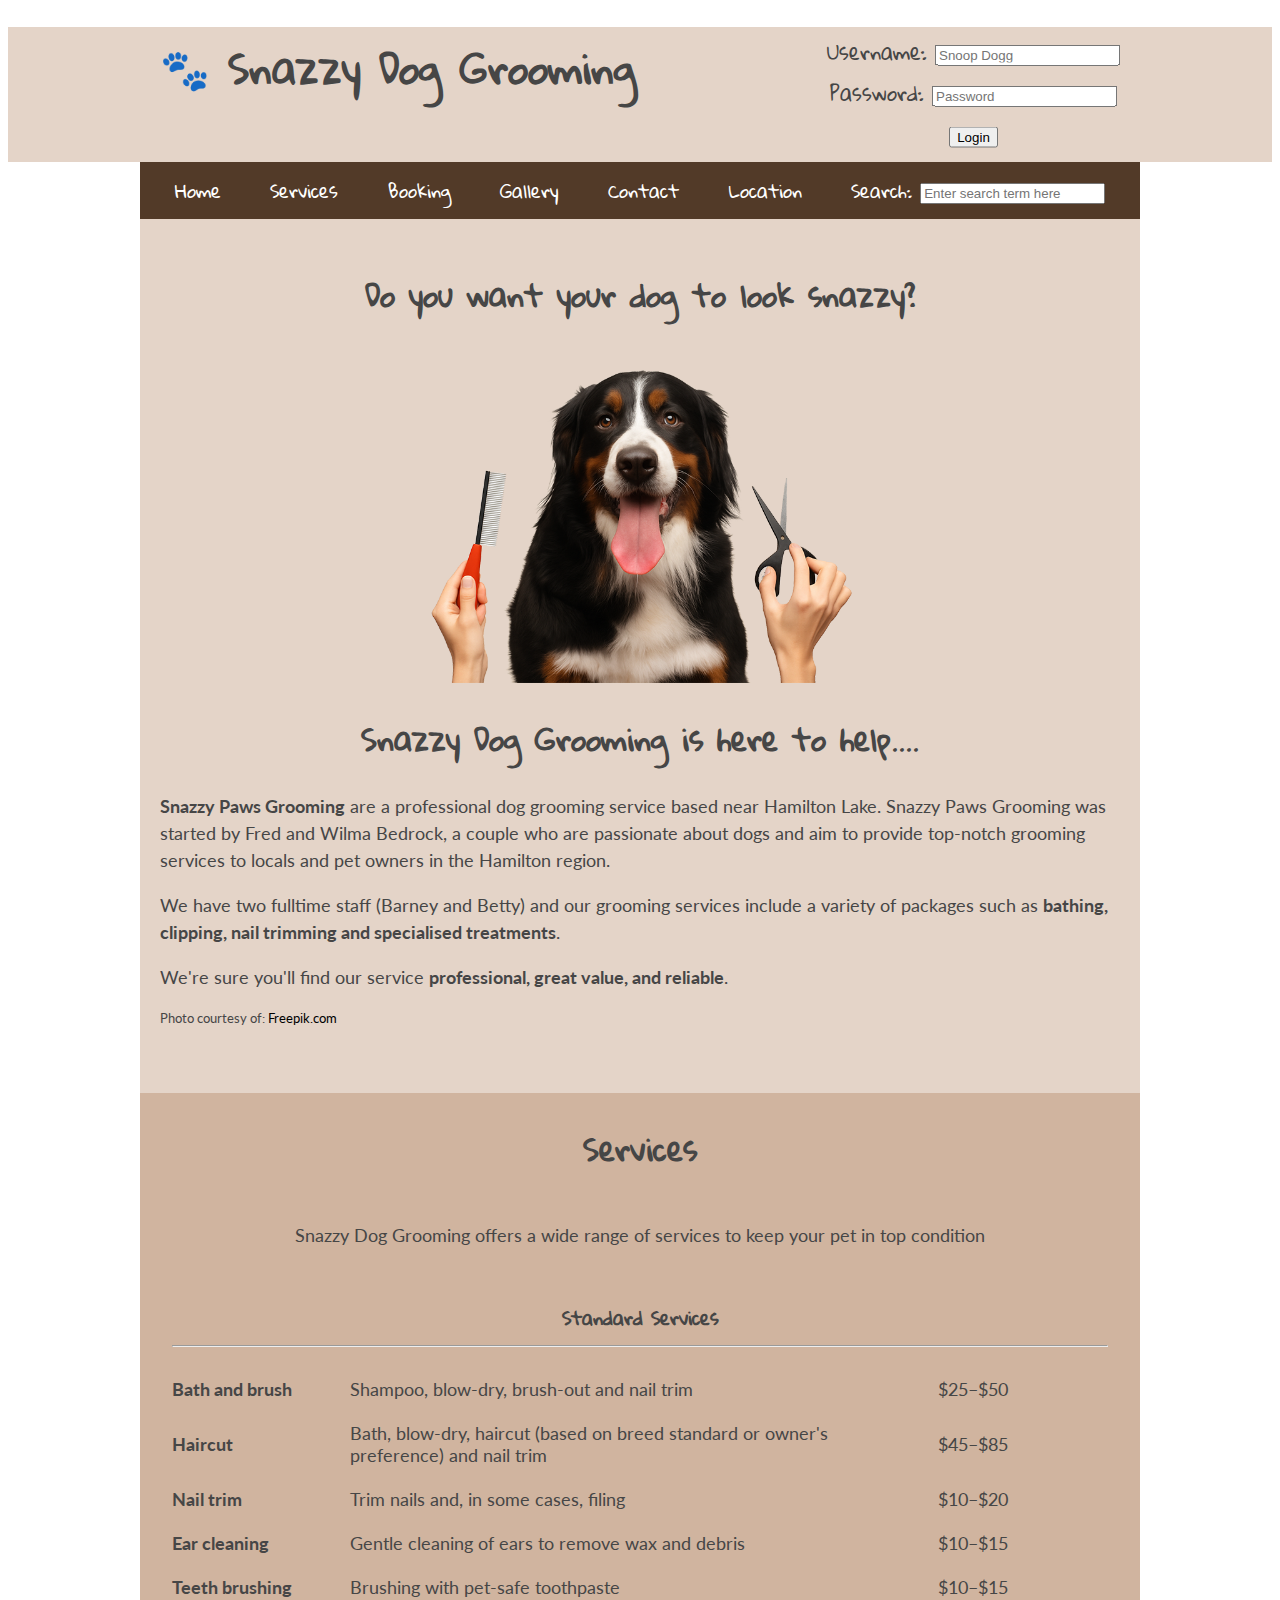
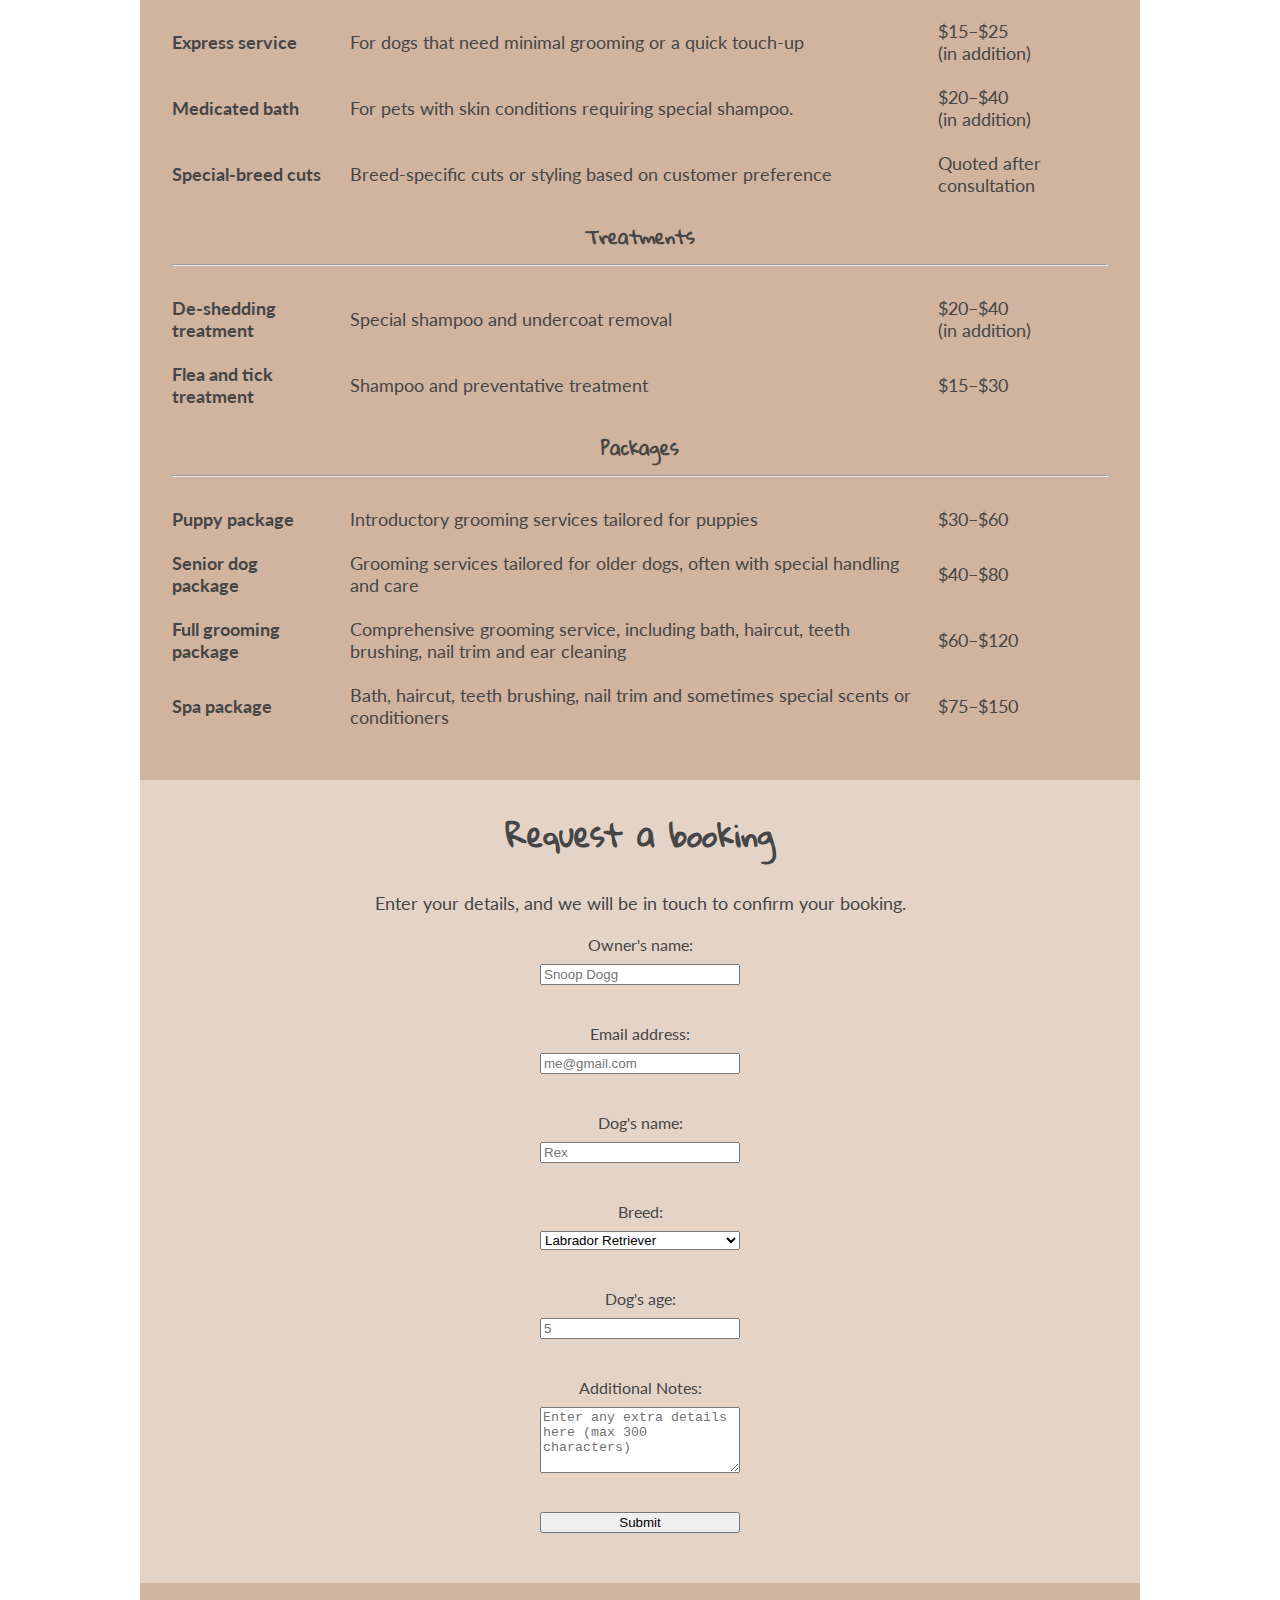
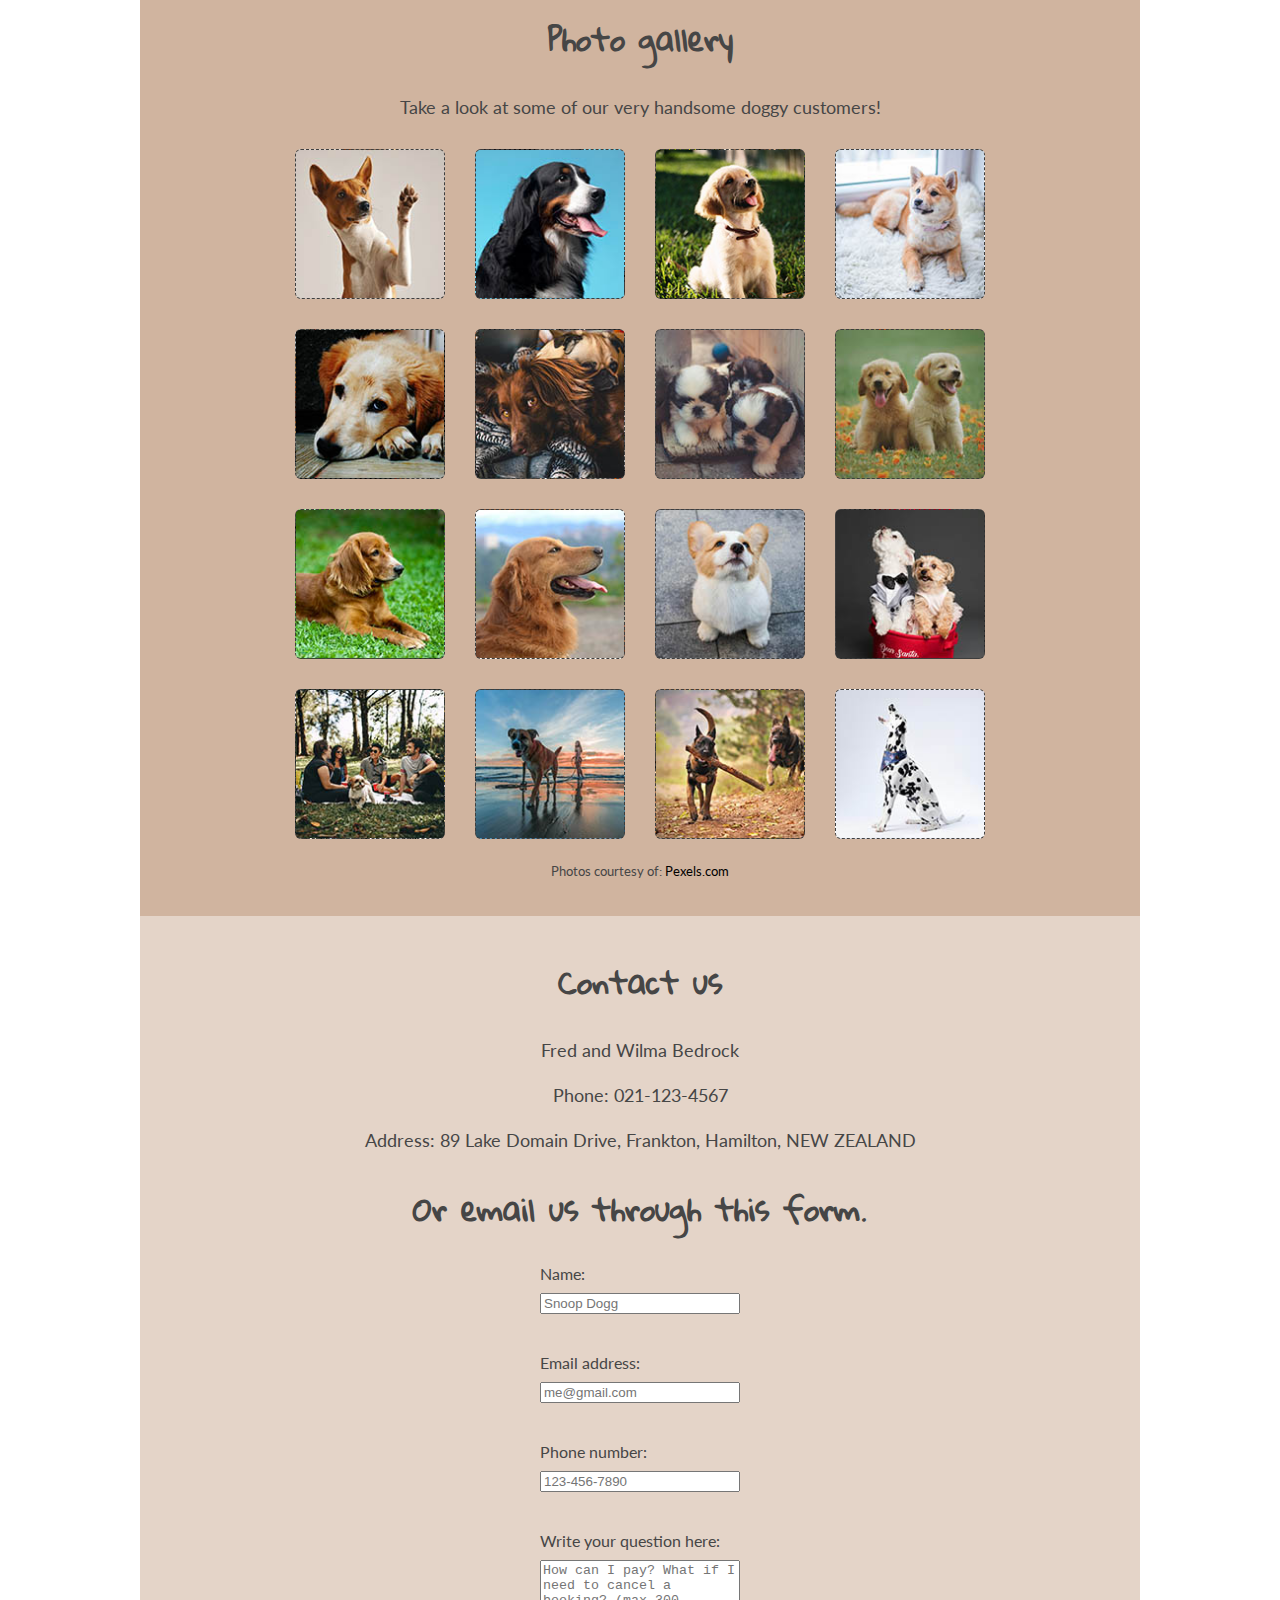
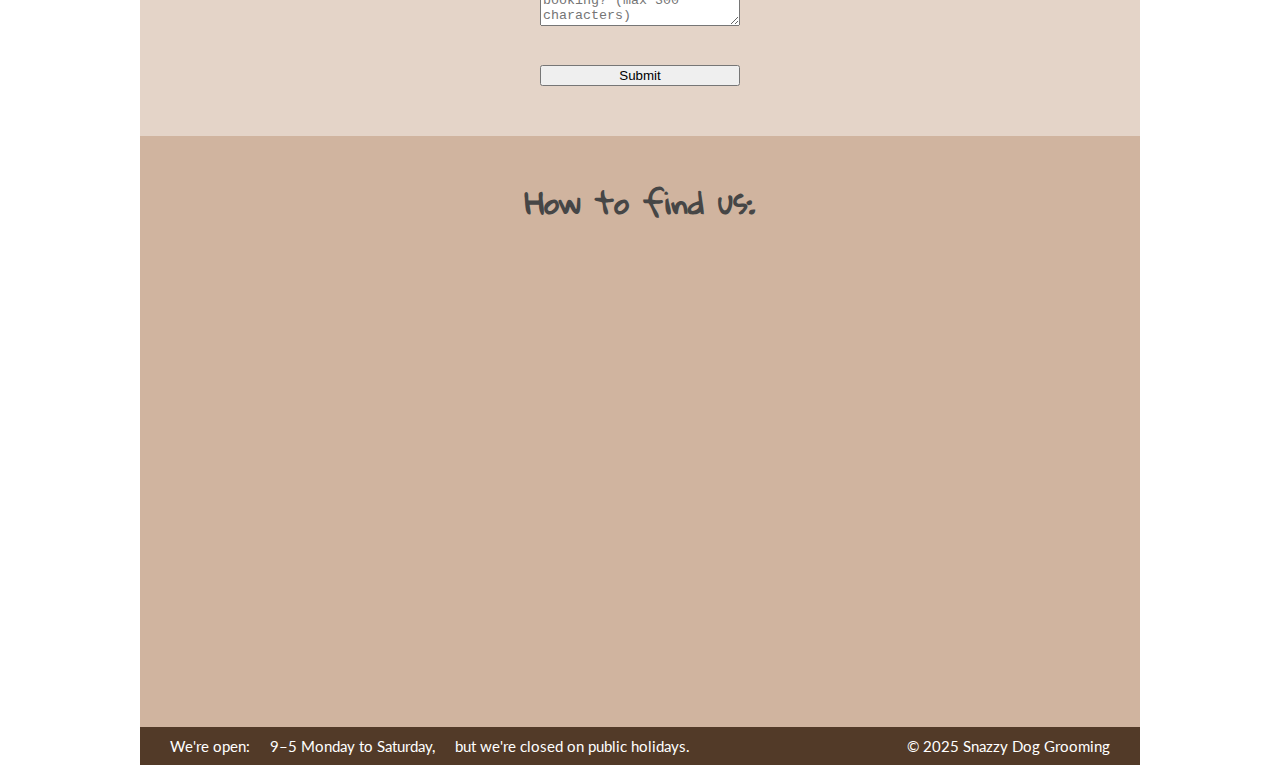
<file: index.html>
<!DOCTYPE html>
<!-- Boilerplate code -->
<html lang="en">
	<head>
		<meta charset="utf-8" />
		<meta name="viewport" content="width=device-width, initial-scale=1.0" />
		<link rel="stylesheet" href="styles.css" />
		<link
			href="https://fonts.googleapis.com/css2?family=Gloria+Hallelujah&family=Lato&display=swap"
			rel="stylesheet"
		/>
		<title>&#128062; Snazzy Dog Grooming</title>
	</head>

	<body>
		<!-- Build header background -->
		<header class="header-background">
			<div class="header-text">
				<h1>&#128062; Snazzy Dog Grooming</h1>
				<!-- Build login fields -->
				<div class="login-form">
					<form action="/login_page.php">
						<label for="username">Username:</label>
						<input
							type="text"
							id="username"
							name="username"
							placeholder="Snoop Dogg"
						/><br />
						<label for="password">Password:</label>
						<input
							type="text"
							id="password"
							name="password"
							placeholder="Password"
						/><br />
						<input type="submit" value="Login" />
					</form>
				</div>
			</div>
		</header>

		<!-- Build nav bar -->
		<nav class="topnav">
			<a class="current-page" href="#home">Home</a>
			<a href="#services">Services</a>
			<a href="#booking">Booking</a>
			<a href="#gallery">Gallery</a>
			<a href="#contact">Contact</a>
			<a href="#map">Location</a>
			<!-- Build search field -->
			<div>
				<span class="search-label">Search:</span>
				<input
					type="text"
					placeholder="Enter search term here"
					aria-label="Search the site"
				/>
			</div>
		</nav>

		<!-- Page sections are contained within alternating main-light and main-dark divs-->
		<div class="main-light" id="home" style="padding-top: 20px">
			<div>
				<h2>Do you want your dog to look snazzy?</h2>
				<!-- Transparent hero image against exiting coloured background -->
				<img
					src="img/dog_hero_transparent_bg_800x553.png"
					alt="Photo of a snazzy looking dog with comb and clippers!"
					title="A snazzy looking dog!"
					class="hero-image"
				/>
				<!-- Home text -->
				<h2>Snazzy Dog Grooming is here to help....</h2>
				<p>
					<b>Snazzy Paws Grooming</b> are a professional dog grooming service
					based near Hamilton Lake. Snazzy Paws Grooming was started by Fred and
					Wilma Bedrock, a couple who are passionate about dogs and aim to
					provide top-notch grooming services to locals and pet owners in the
					Hamilton region.
				</p>
				<p>
					We have two fulltime staff (Barney and Betty) and our grooming
					services include a variety of packages such as
					<b>bathing, clipping, nail trimming and specialised treatments</b>.
				</p>
				<p>
					We're sure you'll find our service
					<b>professional, great value, and reliable</b>.
				</p>
				<p class="photo_credit">
					Photo courtesy of:
					<a
						href="https://www.freepik.com/free-photo/beautiful-pet-portrait-dog_21249158.htm#fromView=search&page=1&position=38&uuid=2273f721-2522-4436-aa5f-99532b1a0b8e&query=dog+grooming"
						>Freepik.com</a
					>
				</p>
			</div>
		</div>

		<!-- Services section -->
		<div class="main-dark" id="services">
			<h2>Services</h2>
			<p>
				Snazzy Dog Grooming offers a wide range of services to keep your pet in
				top condition
			</p>
			<div>
				<!-- Services info is contained within a table with invisible borders -->
				<table>
					<tr>
						<th colspan="3" class="section-heading">
							<span>Standard Services</span>
							<hr />
						</th>
					</tr>
					<tr>
						<!-- Services are in bold (class="service-title") -->
						<td class="service-title">Bath and brush</td>
						<td>Shampoo, blow-dry, brush-out and nail trim</td>
						<td>$25–$50</td>
					</tr>
					<tr>
						<td class="service-title">Haircut</td>
						<td>
							Bath, blow-dry, haircut (based on breed standard or owner's
							preference) and nail trim
						</td>
						<td>$45–$85</td>
					</tr>
					<tr>
						<td class="service-title">Nail trim</td>
						<td>Trim nails and, in some cases, filing</td>
						<td>$10–$20</td>
					</tr>
					<tr>
						<td class="service-title">Ear cleaning</td>
						<td>Gentle cleaning of ears to remove wax and debris</td>
						<td>$10–$15</td>
					</tr>
					<tr>
						<td class="service-title">Teeth brushing</td>
						<td>Brushing with pet-safe toothpaste</td>
						<td>$10–$15</td>
					</tr>
					<tr>
						<td class="service-title">Express service</td>
						<td>For dogs that need minimal grooming or a quick touch-up</td>
						<td>$15–$25<br />(in addition)</td>
					</tr>
					<tr>
						<td class="service-title">Medicated bath</td>
						<td>For pets with skin conditions requiring special shampoo.</td>
						<td>$20–$40<br />(in addition)</td>
					</tr>
					<tr>
						<td class="service-title">Special-breed cuts</td>
						<td>Breed-specific cuts or styling based on customer preference</td>
						<td>Quoted after consultation</td>
					</tr>
					<tr>
						<!-- New sections are introduced with a centered heading and horizontal rule -->
						<th colspan="3" class="section-heading">
							<span>Treatments</span>
							<hr />
						</th>
					</tr>
					<tr>
						<td class="service-title">De-shedding treatment</td>
						<td>Special shampoo and undercoat removal</td>
						<td>$20–$40 <br />(in addition)</td>
					</tr>
					<tr>
						<td class="service-title">Flea and tick treatment</td>
						<td>Shampoo and preventative treatment</td>
						<td>$15–$30</td>
					</tr>
					<tr>
						<th colspan="3" class="section-heading">
							<span>Packages</span>
							<hr />
						</th>
					</tr>
					<tr>
						<td class="service-title">Puppy package</td>
						<td>Introductory grooming services tailored for puppies</td>
						<td>$30–$60</td>
					</tr>
					<tr>
						<td class="service-title">Senior dog package</td>
						<td>
							Grooming services tailored for older dogs, often with special
							handling and care
						</td>
						<td>$40–$80</td>
					</tr>
					<tr>
						<td class="service-title">Full grooming package</td>
						<td>
							Comprehensive grooming service, including bath, haircut, teeth
							brushing, nail trim and ear cleaning
						</td>
						<td>$60–$120</td>
					</tr>
					<tr>
						<td class="service-title">Spa package</td>
						<td>
							Bath, haircut, teeth brushing, nail trim and sometimes special
							scents or conditioners
						</td>
						<td>$75–$150</td>
					</tr>
				</table>
			</div>
		</div>

		<!-- Booking section -->
		<div class="main-light" id="booking">
			<div>
				<h2>Request a booking</h2>
				<p>
					Enter your details, and we will be in touch to confirm your booking.
				</p>
				<!-- Form has a label, then a field to enter relevant information -->
				<form action="/request_booking.php" class="booking-form">
					<label for="owner_name">Owner's name:</label>
					<input
						type="text"
						id="owner_name"
						name="owner_name"
						placeholder="Snoop Dogg"
					/><br />
					<label for="owner_email">Email address:</label>
					<input
						type="text"
						id="owner_email"
						name="owner_email"
						placeholder="me@gmail.com"
					/><br />
					<label for="dog_name">Dog's name:</label>
					<input
						type="text"
						id="dog_name"
						name="dog_name"
						placeholder="Rex"
					/><br />
					<label for="dog_breed">Breed:</label>
					<select id="breed" name="dog_breed">
						<option value="labrador">Labrador Retriever</option>
						<option value="germanshepherd">German Shepherd</option>
						<option value="goldenretriever">Golden Retriever</option>
						<option value="bulldog">Bulldog</option>
						<option value="poodle">Poodle</option>
						<option value="beagle">Beagle</option>
						<option value="rottweiler">Rottweiler</option>
						<option value="dachshund">Dachshund</option>
						<option value="siberianhusky">Siberian Husky</option>
						<option value="boxer">Boxer</option>
						<option value="other">Other</option></select
					><br />
					<label for="dog_age">Dog's age:</label>
					<input
						type="number"
						id="dog_age"
						name="dog_age"
						placeholder="5"
					/><br />
					<label for="owner_notes">Additional Notes:</label>
					<textarea
						id="owner_notes"
						name="owner_notes"
						maxlength="300"
						rows="4"
						placeholder="Enter any extra details here (max 300 characters)"
					></textarea>
					<br />
					<input type="submit" value="Submit" />
				</form>
			</div>
		</div>

		<!-- Photo gallery -->
		<div class="main-dark" id="gallery">
			<div>
				<h2>Photo gallery</h2>
				<p>Take a look at some of our very handsome doggy customers!</p>
				<div class="photo_gallery">
					<div class="photo_frame photo01" alt="Photo of Rex" title="Rex"></div>
					<div
						class="photo_frame photo02"
						alt="Photo of Murray"
						title="Murray"
					></div>
					<div
						class="photo_frame photo03"
						alt="Photo of Buddy"
						title="Buddy"
					></div>
					<div
						class="photo_frame photo04"
						alt="Photo of Bella"
						title="Bella"
					></div>
					<div class="photo_frame photo05" alt="Photo of Max" title="Max"></div>
					<div
						class="photo_frame photo06"
						alt="Photo of Daisy"
						title="Daisy"
					></div>
					<div
						class="photo_frame photo07"
						alt="Photo of Charlie and Daniel"
						title="Charlie and Daniel"
					></div>
					<div
						class="photo_frame photo08"
						alt="Photo of Luna and Terra"
						title="Luna and Terra"
					></div>
					<div
						class="photo_frame photo09"
						alt="Photo of Rocky"
						title="Rocky"
					></div>
					<div
						class="photo_frame photo10"
						alt="Photo of Molly"
						title="Molly"
					></div>
					<div
						class="photo_frame photo11"
						alt="Photo of Duke"
						title="Duke"
					></div>
					<div
						class="photo_frame photo12"
						alt="Photo of Sadie and Gregg"
						title="Sadie and Gregg"
					></div>
					<div
						class="photo_frame photo13"
						alt="Photo of Toby with his family"
						title="Toby with his family"
					></div>
					<div
						class="photo_frame photo14"
						alt="Photo of Bailey"
						title="Bailey"
					></div>
					<div
						class="photo_frame photo15"
						alt="Photo of Coco and Rocky"
						title="Coco and Rocky"
					></div>
					<div
						class="photo_frame photo16"
						alt="Photo of Spot"
						title="Spot"
					></div>
				</div>
				<p class="photo_credit">
					Photos courtesy of:
					<a href="https://www.pexels.com">Pexels.com </a>
				</p>
			</div>
		</div>

		<!-- Contact section -->
		<div class="main-light" id="contact">
			<h2>Contact us</h2>
			<div>
				<p>Fred and Wilma Bedrock</p>
				<p>Phone: 021-123-4567</p>
				<p>Address: 89 Lake Domain Drive, Frankton, Hamilton, NEW ZEALAND</p>
			</div>
			<h2>Or email us through this form.</h2>
			<!-- Form has a label, then a field to enter relevant information -->
			<form action="/contact_us.php" class="booking-form">
				<label for="contact_name">Name:</label>
				<input
					type="text"
					id="contact_name"
					name="contact_name"
					placeholder="Snoop Dogg"
				/><br />
				<label for="contact_email">Email address:</label>
				<input
					type="text"
					id="contact_email"
					name="contact"
					placeholder="me@gmail.com"
				/><br />
				<label for="contact_phone">Phone number:</label>
				<input
					type="text"
					id="contact_phone"
					name="contact_phone"
					placeholder="123-456-7890"
				/><br />
				<label for="contact_enquiry">Write your question here:</label>
				<textarea
					id="contact_enquiry"
					name="contact_enquiry"
					maxlength="300"
					rows="4"
					placeholder="How can I pay? What if I need to cancel a booking? (max 300 characters)"
				></textarea>
				<br />
				<input type="submit" value="Submit" />
			</form>
		</div>

		<div class="main-dark" id="map">
			<h2>How to find us:</h2>
			<!-- Embed of Google Map - code was supplied by Google -->
			<iframe
				src="https://www.google.com/maps/embed?pb=!1m18!1m12!1m3!1d3152.7456469388426!2d175.26633221300935!3d-37.79600023290881!2m3!1f0!2f0!3f0!3m2!1i1024!2i768!4f13.1!3m3!1m2!1s0x6d6d220108c35939%3A0x13d4658a53bc4384!2s89%20Lake%20Domain%20Drive%2C%20Frankton%2C%20Hamilton%203204!5e0!3m2!1sen!2snz!4v1751084902607!5m2!1sen!2snz"
				title="Map showing the location of Snazzy Dog Grooming (89 Lake Domain Drive, Frankton, Hamilton)"
				width="600"
				height="450"
				allowfullscreen=""
				loading="lazy"
				referrerpolicy="no-referrer-when-downgrade"
			></iframe>
		</div>

		<!-- Footer contains opening hours and copyright notice -->
		<div class="footer">
			<span>We're open:</span>
			<span>9–5 Monday to Saturday,</span>
			<span>but we're closed on public holidays.</span>
			<span>&copy; 2025 Snazzy Dog Grooming</span>
		</div>
	</body>
</html>
</file>
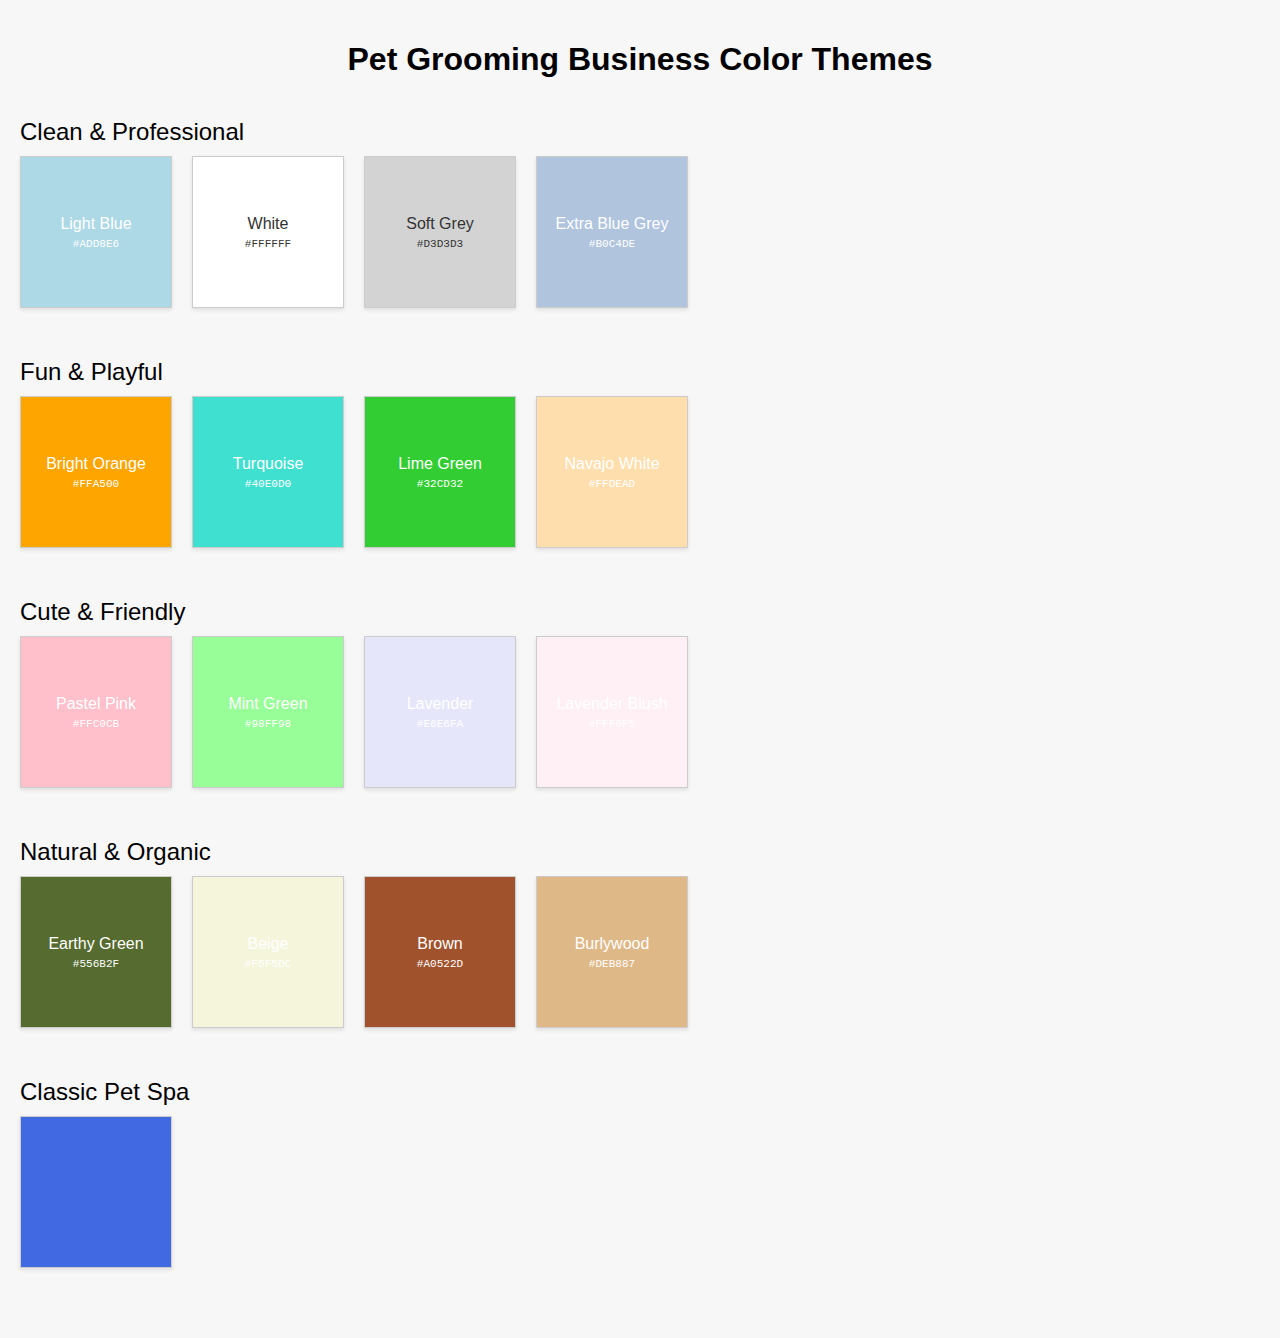
<file: colour_themes.html>
<!DOCTYPE html>
<html lang="en">
	<head>
		<meta charset="UTF-8" />
		<title>Pet Grooming Business Color Themes</title>
		<style>
			body {
				font-family: sans-serif;
				background: #f7f7f7;
				margin: 0;
				padding: 20px;
			}

			h1 {
				text-align: center;
				margin-bottom: 40px;
			}

			.theme {
				margin-bottom: 50px;
			}

			.theme-name {
				font-size: 1.5em;
				margin-bottom: 10px;
			}

			.palette {
				display: flex;
				flex-wrap: wrap;
				gap: 20px;
			}

			.color-box {
				width: 150px;
				height: 150px;
				border: 1px solid #ccc;
				box-shadow: 0 2px 4px rgba(0, 0, 0, 0.1);
				display: flex;
				flex-direction: column;
				justify-content: center;
				align-items: center;
				text-align: center;
			}

			.color-box code {
				font-size: 0.85em;
				margin-top: 5px;
			}

			/* Force dark text on light backgrounds */
			.light-text {
				color: #333;
			}

			.dark-text {
				color: #fff;
			}
		</style>
	</head>
	<body>
		<h1>Pet Grooming Business Color Themes</h1>

		<!-- Theme 1: Clean & Professional -->
		<div class="theme">
			<div class="theme-name">Clean & Professional</div>
			<div class="palette">
				<div class="color-box dark-text" style="background-color: #add8e6">
					Light Blue<br /><code>#ADD8E6</code>
				</div>
				<div class="color-box light-text" style="background-color: #ffffff">
					White<br /><code>#FFFFFF</code>
				</div>
				<div class="color-box light-text" style="background-color: #d3d3d3">
					Soft Grey<br /><code>#D3D3D3</code>
				</div>
				<div class="color-box dark-text" style="background-color: #b0c4de">
					Extra Blue Grey<br /><code>#B0C4DE</code>
				</div>
			</div>
		</div>

		<!-- Theme 2: Fun & Playful -->
		<div class="theme">
			<div class="theme-name">Fun & Playful</div>
			<div class="palette">
				<div class="color-box dark-text" style="background-color: #ffa500">
					Bright Orange<br /><code>#FFA500</code>
				</div>
				<div class="color-box dark-text" style="background-color: #40e0d0">
					Turquoise<br /><code>#40E0D0</code>
				</div>
				<div class="color-box dark-text" style="background-color: #32cd32">
					Lime Green<br /><code>#32CD32</code>
				</div>
				<div class="color-box dark-text" style="background-color: #ffdead">
					Navajo White<br /><code>#FFDEAD</code>
				</div>
			</div>
		</div>

		<!-- Theme 3: Cute & Friendly -->
		<div class="theme">
			<div class="theme-name">Cute & Friendly</div>
			<div class="palette">
				<div class="color-box dark-text" style="background-color: #ffc0cb">
					Pastel Pink<br /><code>#FFC0CB</code>
				</div>
				<div class="color-box dark-text" style="background-color: #98ff98">
					Mint Green<br /><code>#98FF98</code>
				</div>
				<div class="color-box dark-text" style="background-color: #e6e6fa">
					Lavender<br /><code>#E6E6FA</code>
				</div>
				<div class="color-box dark-text" style="background-color: #fff0f5">
					Lavender Blush<br /><code>#FFF0F5</code>
				</div>
			</div>
		</div>

		<!-- Theme 4: Natural & Organic -->
		<div class="theme">
			<div class="theme-name">Natural & Organic</div>
			<div class="palette">
				<div class="color-box dark-text" style="background-color: #556b2f">
					Earthy Green<br /><code>#556B2F</code>
				</div>
				<div class="color-box dark-text" style="background-color: #f5f5dc">
					Beige<br /><code>#F5F5DC</code>
				</div>
				<div class="color-box dark-text" style="background-color: #a0522d">
					Brown<br /><code>#A0522D</code>
				</div>
				<div class="color-box dark-text" style="background-color: #deb887">
					Burlywood<br /><code>#DEB887</code>
				</div>
			</div>
		</div>

		<!-- Theme 5: Classic Pet Spa -->
		<div class="theme">
			<div class="theme-name">Classic Pet Spa</div>
			<div class="palette">
				<div
					class="color-box dark-text"
					style="background-color: #4169e1"
				></div>
			</div>
		</div>
	</body>
</html>
</file>
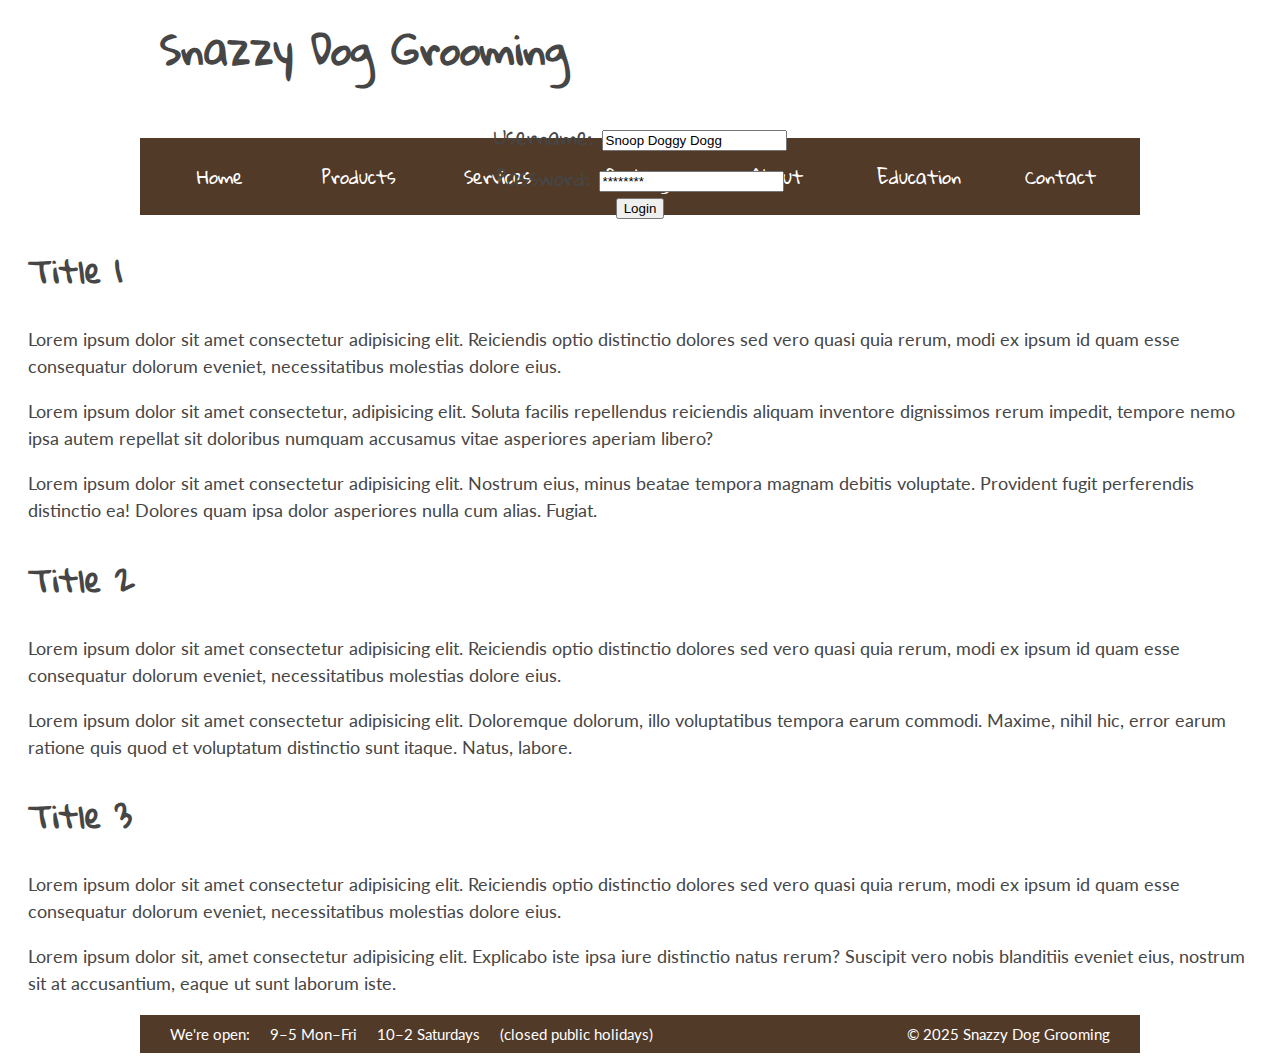
<file: template.html>
<!-- Use . for classes (multiple uses) -->
<!-- Use # for ID's (single use) -->

<html>
	<head>
		<meta charset="utf-8" />
		<meta lang="en" />
		<meta name="viewport" content="width=device-width, initial-scale=1.0" />
		<link rel="stylesheet" href="styles.css" />
		<link href="https://fonts.googleapis.com/css2?family=Gloria+Hallelujah&display=swap" rel="stylesheet">
		<link href="https://fonts.googleapis.com/css2?family=Gloria+Hallelujah&family=Lato&display=swap" rel="stylesheet">

		<title>Snazzy Dog Grooming website template</title>
	</head>
	<body>
	<header class="header">
		<div class="header-text">
			<h1>Snazzy Dog Grooming</h1>
			<div class="login-text">
				<form action="/action_page.php">
					<label for="username">Username:</label>
					<input type="text" id="username" name="username" value="Snoop Doggy Dogg"><br>
					<label for="password">Password:</label>
					<input type="text" id="password" name="password" value="********"><br>
					<input type="submit" value="Login">
				</form>
			</div>
		</div>
	</header>
	<nav class="topnav">
		<a href="#" class="topnav">Home</a></li>
		<a href="#"class="topnav">Products</a></li>
		<a href="#"class="topnav">Services</a></li>
		<a href="#"class="topnav">Booking</a></li>
		<a href="#"class="topnav">About</a></li>
		<a href="#"class="topnav">Education</a></li>
		<a href="#"class="topnav">Contact</a></li>
    </nav>
		<div class="main1">
			<div>
				<h2>Title 1</h2>
				<p>Lorem ipsum dolor sit amet consectetur adipisicing elit. Reiciendis optio distinctio dolores sed vero quasi quia rerum, modi ex ipsum id quam esse consequatur dolorum eveniet, necessitatibus molestias dolore eius.</p>
				<p>Lorem ipsum dolor sit amet consectetur, adipisicing elit. Soluta facilis repellendus reiciendis aliquam inventore dignissimos rerum impedit, tempore nemo ipsa autem repellat sit doloribus numquam accusamus vitae asperiores aperiam libero?</p>
				<p>Lorem ipsum dolor sit amet consectetur adipisicing elit. Nostrum eius, minus beatae tempora magnam debitis voluptate. Provident fugit perferendis distinctio ea! Dolores quam ipsa dolor asperiores nulla cum alias. Fugiat.</p>
			</div>
		</div>

		<div class="main2">
			<div>
				<h2>Title 2</h2>
				<p>Lorem ipsum dolor sit amet consectetur adipisicing elit. Reiciendis optio distinctio dolores sed vero quasi quia rerum, modi ex ipsum id quam esse consequatur dolorum eveniet, necessitatibus molestias dolore eius.</p>
				<p>Lorem ipsum dolor sit amet consectetur adipisicing elit. Doloremque dolorum, illo voluptatibus tempora earum commodi. Maxime, nihil hic, error earum ratione quis quod et voluptatum distinctio sunt itaque. Natus, labore.</p>
			</div>
		</div>

		<div class="main1">
			<div>
				<h2>Title 3</h2>
				<p>Lorem ipsum dolor sit amet consectetur adipisicing elit. Reiciendis optio distinctio dolores sed vero quasi quia rerum, modi ex ipsum id quam esse consequatur dolorum eveniet, necessitatibus molestias dolore eius.</p>
				<p>Lorem ipsum dolor sit, amet consectetur adipisicing elit. Explicabo iste ipsa iure distinctio natus rerum? Suscipit vero nobis blanditiis eveniet eius, nostrum sit at accusantium, eaque ut sunt laborum iste.</p>
			</div>
		</div>

		<div class="footer">
			<span>We're open:</span>
			<span>9–5 Mon–Fri</span>
			<span>10–2 Saturdays</span>
			<span>(closed public holidays)</span>
			<span>&copy; 2025 Snazzy Dog Grooming</span>
		</div>

	</body>
</html>
</file>
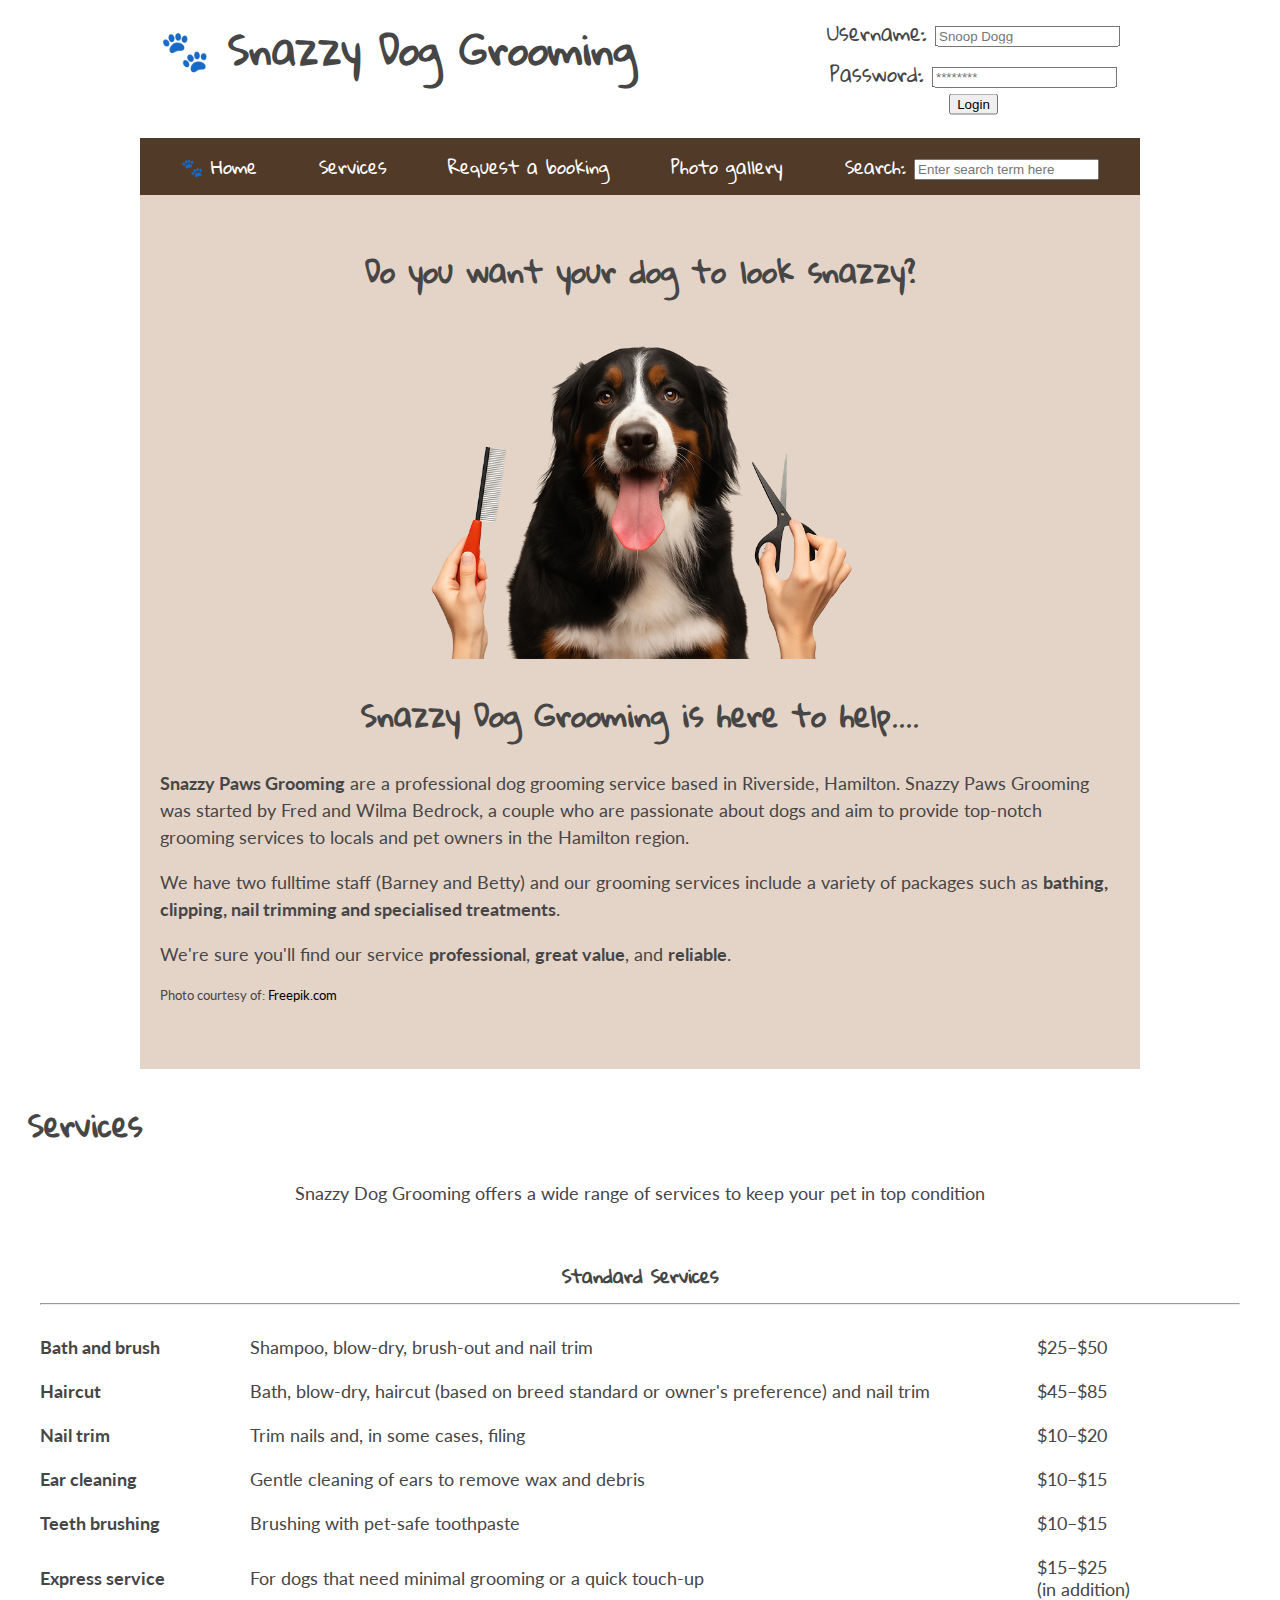
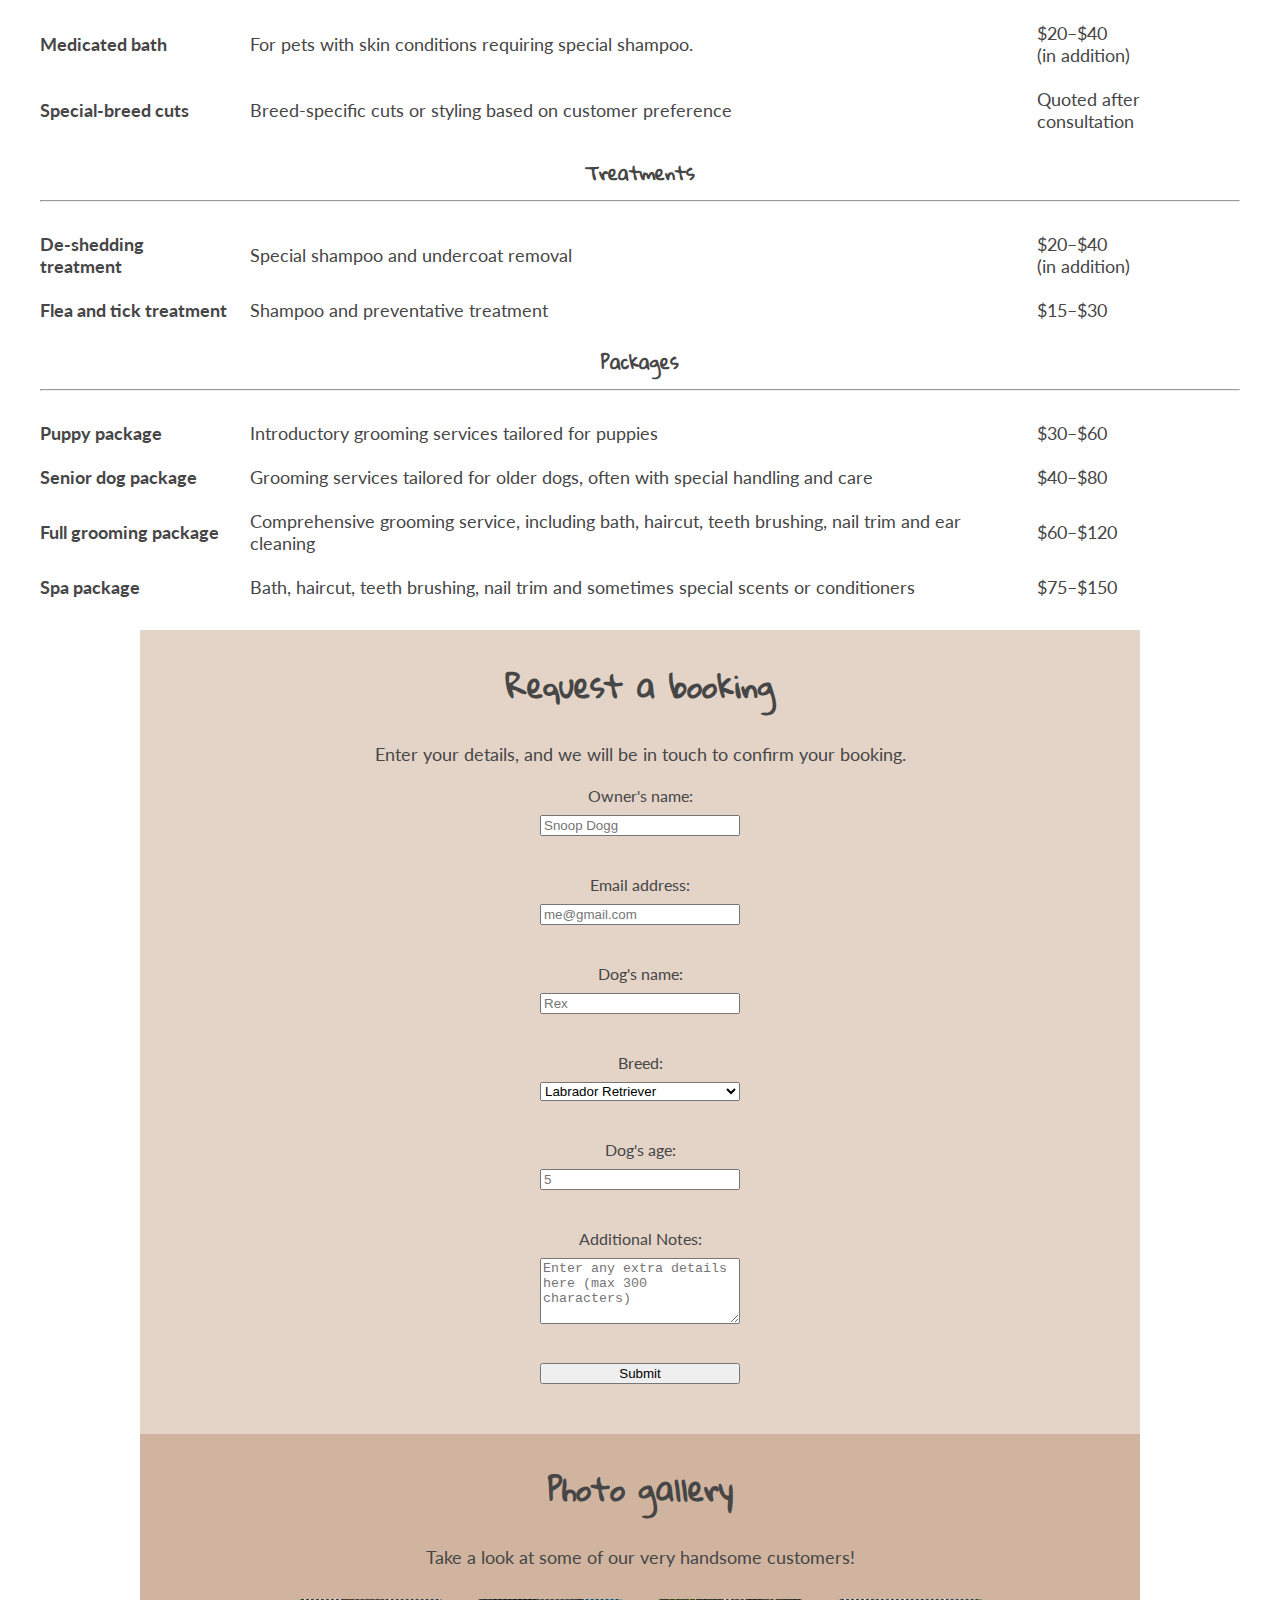
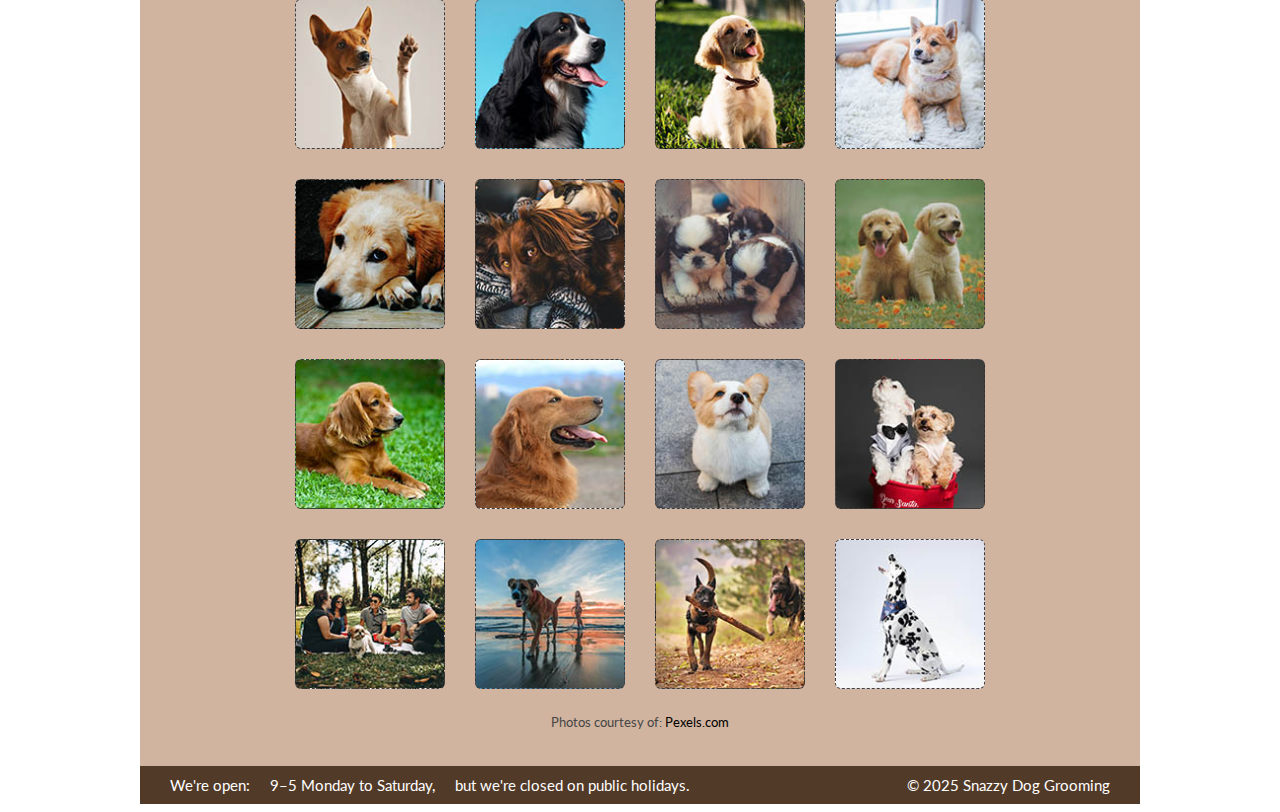
<file: template_backup.html>
<!-- Use . for classes (multiple uses) -->
<!-- Use # for ID's (single use) -->

<html>
	<head>
		<meta charset="utf-8" />
		<meta lang="en" />
		<meta name="viewport" content="width=device-width, initial-scale=1.0" />
		<link rel="stylesheet" href="styles.css" />
		<link
			href="https://fonts.googleapis.com/css2?family=Gloria+Hallelujah&display=swap"
			rel="stylesheet"
		/>
		<link
			href="https://fonts.googleapis.com/css2?family=Gloria+Hallelujah&family=Lato&display=swap"
			rel="stylesheet"
		/>

		<title>&#128062; Snazzy Dog Grooming website template</title>
	</head>
	<body>
		<header class="header">
			<div class="header-text">
				<h1>&#128062; Snazzy Dog Grooming</h1>
				<div class="login-form">
					<form action="/login_page.php">
						<label for="username">Username:</label>
						<input
							type="text"
							id="username"
							name="username"
							placeholder="Snoop Dogg"
						/><br />
						<label for="password">Password:</label>
						<input
							type="text"
							id="password"
							name="password"
							placeholder="********"
						/><br />
						<input type="submit" value="Login" />
					</form>
				</div>
			</div>
		</header>

		<nav class="topnav">
			<a class="current-page" href="#intro">&#128062; Home</a>
			<a href="#services">Services</a>
			<a href="#booking">Request a booking</a>
			<a href="#gallery">Photo gallery</a>
			<div>
				<span class="search-label">Search:</span>
				<input type="text" placeholder="Enter search term here" />
			</div>
		</nav>

		<div class="main-light" id="intro" style="padding-top: 20px">
			<div>
				<h2>Do you want your dog to look snazzy?</h2>
				<img
					src="/img/dog_hero_transparent_bg_800x553.png"
					alt="A snazzy looking dog!"
					class="hero-image"
				/>
				<h2>Snazzy Dog Grooming is here to help....</h2>
				<p>
					<b>Snazzy Paws Grooming</b> are a professional dog grooming service
					based in Riverside, Hamilton. Snazzy Paws Grooming was started by Fred
					and Wilma Bedrock, a couple who are passionate about dogs and aim to
					provide top-notch grooming services to locals and pet owners in the
					Hamilton region.
				</p>
				<p>
					We have two fulltime staff (Barney and Betty) and our grooming
					services include a variety of packages such as
					<b>bathing, clipping, nail trimming and specialised treatments</b>.
				</p>
				<p>
					We're sure you'll find our service <b>professional</b>,
					<b>great value</b>, and <b>reliable</b>.
				</p>
				<p style="font-size: smaller">
					Photo courtesy of:
					<a
						style="text-decoration: none; color: black"
						href="https://www.freepik.com/free-photo/beautiful-pet-portrait-dog_21249158.htm#fromView=search&page=1&position=38&uuid=2273f721-2522-4436-aa5f-99532b1a0b8e&query=dog+grooming"
						>Freepik.com
					</a>
				</p>
			</div>
		</div>

		<div class="main-table" id="services">
			<h2>Services</h2>
			<p>
				Snazzy Dog Grooming offers a wide range of services to keep your pet in
				top condition
			</p>
			<div>
				<table>
					<tr>
						<th colspan="3" class="section-heading">
							<span>Standard Services</span>
							<hr />
						</th>
					</tr>
					<tr>
						<td class="service-title">Bath and brush</td>
						<td>Shampoo, blow-dry, brush-out and nail trim</td>
						<td>$25–$50</td>
					</tr>
					<tr>
						<td class="service-title">Haircut</td>
						<td>
							Bath, blow-dry, haircut (based on breed standard or owner's
							preference) and nail trim
						</td>
						<td>$45–$85</td>
					</tr>
					<tr>
						<td class="service-title">Nail trim</td>
						<td>Trim nails and, in some cases, filing</td>
						<td>$10–$20</td>
					</tr>
					<tr>
						<td class="service-title">Ear cleaning</td>
						<td>Gentle cleaning of ears to remove wax and debris</td>
						<td>$10–$15</td>
					</tr>
					<tr>
						<td class="service-title">Teeth brushing</td>
						<td>Brushing with pet-safe toothpaste</td>
						<td>$10–$15</td>
					</tr>
					<tr>
						<td class="service-title">Express service</td>
						<td>For dogs that need minimal grooming or a quick touch-up</td>
						<td>$15–$25<br />(in addition)</td>
					</tr>
					<tr>
						<td class="service-title">Medicated bath</td>
						<td>For pets with skin conditions requiring special shampoo.</td>
						<td>$20–$40<br />(in addition)</td>
					</tr>
					<tr>
						<td class="service-title">Special-breed cuts</td>
						<td>Breed-specific cuts or styling based on customer preference</td>
						<td>Quoted after consultation</td>
					</tr>
					<tr>
						<th colspan="3" class="section-heading">
							<span>Treatments</span>
							<hr />
						</th>
					</tr>
					<tr>
						<td class="service-title">De-shedding treatment</td>
						<td>Special shampoo and undercoat removal</td>
						<td>$20–$40 <br />(in addition)</td>
					</tr>
					<tr>
						<td class="service-title">Flea and tick treatment</td>
						<td>Shampoo and preventative treatment</td>
						<td>$15–$30</td>
					</tr>
					<tr>
						<th colspan="3" class="section-heading">
							<span>Packages</span>
							<hr />
						</th>
					</tr>
					<tr>
						<td class="service-title">Puppy package</td>
						<td>Introductory grooming services tailored for puppies</td>
						<td>$30–$60</td>
					</tr>
					<tr>
						<td class="service-title">Senior dog package</td>
						<td>
							Grooming services tailored for older dogs, often with special
							handling and care
						</td>
						<td>$40–$80</td>
					</tr>
					<tr>
						<td class="service-title">Full grooming package</td>
						<td>
							Comprehensive grooming service, including bath, haircut, teeth
							brushing, nail trim and ear cleaning
						</td>
						<td>$60–$120</td>
					</tr>
					<tr>
						<td class="service-title">Spa package</td>
						<td>
							Bath, haircut, teeth brushing, nail trim and sometimes special
							scents or conditioners
						</td>
						<td>$75–$150</td>
					</tr>
				</table>
			</div>
		</div>

		<div class="main-light" id="booking">
			<div>
				<h2>Request a booking</h2>
				<p>
					Enter your details, and we will be in touch to confirm your booking.
				</p>
				<form action="/request_booking.php" class="booking-form">
					<label for="owner_name">Owner's name:</label>
					<input
						type="text"
						id="owner_name"
						name="owner_name"
						placeholder="Snoop Dogg"
					/><br />
					<label for="owner_email">Email address:</label>
					<input
						type="text"
						id="owner_email"
						name="owner_email"
						placeholder="me@gmail.com"
					/><br />
					<label for="dog_name">Dog's name:</label>
					<input
						type="text"
						id="dog_name"
						name="dog_name"
						placeholder="Rex"
					/><br />
					<label for="dog_breed">Breed:</label>
					<select id="breed" name="dog-breed">
						<option value="labrador">Labrador Retriever</option>
						<option value="germanshepherd">German Shepherd</option>
						<option value="goldenretriever">Golden Retriever</option>
						<option value="bulldog">Bulldog</option>
						<option value="poodle">Poodle</option>
						<option value="beagle">Beagle</option>
						<option value="rottweiler">Rottweiler</option>
						<option value="dachshund">Dachshund</option>
						<option value="siberianhusky">Siberian Husky</option>
						<option value="boxer">Boxer</option>
						<option value="other">Other</option></select
					><br />
					<label for="dog_age">Dog's age:</label>
					<input
						type="integer"
						id="dog_age"
						name="dog_age"
						placeholder="5"
					/><br />
					<label for="owner_notes">Additional Notes:</label>
					<textarea
						id="owner_notes"
						name="owner_notes"
						maxlength="300"
						rows="4"
						placeholder="Enter any extra details here (max 300 characters)"
					></textarea>
					<br />
					<input type="submit" value="Submit" />
				</form>
			</div>
		</div>

		<div class="main-dark" id="gallery">
			<div>
				<h2>Photo gallery</h2>
				<p>Take a look at some of our very handsome customers!</p>
				<div class="photo_gallery">
					<div class="photo_frame photo01"></div>
					<div class="photo_frame photo02"></div>
					<div class="photo_frame photo03"></div>
					<div class="photo_frame photo04"></div>
					<div class="photo_frame photo05"></div>
					<div class="photo_frame photo06"></div>
					<div class="photo_frame photo07"></div>
					<div class="photo_frame photo08"></div>
					<div class="photo_frame photo09"></div>
					<div class="photo_frame photo10"></div>
					<div class="photo_frame photo11"></div>
					<div class="photo_frame photo12"></div>
					<div class="photo_frame photo13"></div>
					<div class="photo_frame photo14"></div>
					<div class="photo_frame photo15"></div>
					<div class="photo_frame photo16"></div>
				</div>
				<p style="text-decoration: none; font-size: smaller">
					Photos courtesy of:
					<a
						href="https://www.pexels.com"
						style="text-decoration: none; color: black"
						>Pexels.com
					</a>
				</p>
			</div>
		</div>

		<div class="footer">
			<span>We're open:</span>
			<span>9–5 Monday to Saturday,</span>
			<span>but we're closed on public holidays.</span>
			<span>&copy; 2025 Snazzy Dog Grooming</span>
		</div>
	</body>
</html>
<!-- tag -->
</file>
<file: styles.css>
/* REMEMBER TO MINIFY ME BEFORE SUBMITTING */
/* REMEMBER TO MINIFY ME BEFORE SUBMITTING */
/* REMEMBER TO MINIFY ME BEFORE SUBMITTING */
/* REMEMBER TO MINIFY ME BEFORE SUBMITTING */
/* REMEMBER TO MINIFY ME BEFORE SUBMITTING */

/* For the whole site: make jumps to links/boomarks smooth, and Style text colour to dark grey */
html {
	scroll-behavior: smooth;
	color: rgb(70, 70, 70);
}

/* Universal box sizing */
* {
	box-sizing: border-box;
}

/* Style hover behaviour */
a:hover {
	color: yellow;
}

/* Style all headings and paragraph text to pad left and right for aesthetics */
h1,
h2,
h3,
h4,
p {
	text-align: left;
	padding-left: 20px;
	padding-right: 20px;
}

p {
	font-family: "Lato", sans-serif;
	font-size: 18px;
	line-height: 1.5;
	padding-left: 20px;
	padding-right: 20px;
}

/* Style all headings to font: Gloria-Halleluljah */
h1,
h2,
h3,
h4 {
	font-family: "Gloria Hallelujah", sans-serif;
}

/* Style sizes of headings */
h1 {
	font-size: 40px;
}

h2 {
	font-size: 30px;
}

h3 {
	font-size: 20px;
}

h4 {
	font-size: 15px;
}

/* Style header background colour */
.header-background {
	background-color: #e4d4c8;
	padding-bottom: 5px;
	position: relative;
}

/* Style header text */
.header-text {
	width: 1000px;
	height: 130px;
	margin: 0 auto;
	position: relative;
	text-align: center;
	font-size: 20px;
	color: rgb(70, 70, 70);
	font-family: "Gloria Hallelujah", sans-serif;
}

/* Style login field */
.login-form {
	position: absolute;
	top: 50%;
	right: 20px;
	/* Set vertical position */
	transform: translateY(-50%);
	display: flex;
}

/* Search field */
.search-form {
	position: absolute;
	top: 50%;
	right: 20px;
	/* Set vertical position */
	transform: translateY(-10%);
	display: flex;
	font-size: 14px;
}

/* Style booking form */
.booking-form {
	display: flex;
	flex-direction: column;
	gap: 10px;
	max-width: 200px;
	margin: 0 auto;
	font-family: "Lato", sans-serif;
}

/* Style nav bar */
.topnav {
	display: flex;
	align-items: center;
	justify-content: space-around;
	gap: 20px;
	max-width: 1000px;
	width: 100%;
	margin: 0 auto;
	background-color: #523a28;
	font-family: "Gloria Hallelujah", sans-serif;
	font-size: 18px;
	padding-top: 10px;
	padding-bottom: 10px;
	padding-left: 20px;
	padding-right: 20px;
}

/* Style nav bar links */
.topnav a {
	color: white;
	text-decoration: none;
}

/* Style search label */
.search-label {
	color: white;
}

/* Style search field */
.search-container {
	display: flex;
	align-items: center;
	gap: 5px;
}

/* Style main section with light background */
.main-light {
	display: flex;
	flex-wrap: wrap;
	justify-content: center;
	max-width: 1000px;
	width: 100%;
	margin: 0 auto;
	padding-bottom: 50px;
	background-color: #e4d4c8;
}

.main-light > div {
	width: 100%;
	text-align: center;
}

.main-light h2 {
	text-align: center;
	color: rgb(70, 70, 70);
}

/* Style main section with dark background */
.main-dark {
	display: flex;
	flex-wrap: wrap;
	justify-content: center;
	max-width: 1000px;
	width: 100%;
	margin: 0 auto;
	padding-bottom: 20px;
	background-color: #d0b49f;
}

.main-dark h2 {
	text-align: center;
	color: rgb(70, 70, 70);
}

/* Set table to display under heading and text in 'Services' section */
.main-dark#services {
	display: flex;
	flex-direction: column;
}

/* Style sub text in 'Services' section */
#services p {
	text-align: center;
}

/* Style table used in 'Services' section */
table {
	justify-content: center;
	width: 100%;
	padding: 20px;
	font-family: "Lato", sans-serif;
}

/* Style table headings and data */
th,
td {
	font-size: 18px;
	padding: 10px;
}

/* Style section headings eg 'Treatments' */
.section-heading {
	font-family: "Gloria Hallelujah", sans-serif;
	text-align: center;
}

/* Style services headings eg 'Bath and brush' */
.service-title {
	font-weight: bold;
}

/* Style text in 'Bookings' section */
#booking p {
	text-align: center;
}

/* Style main dog image with transparent background */
.hero-image {
	display: block;
	margin: 0 auto;
	background: transparent;
	width: 500px;
}

/* Style the photo gallery */
.photo_gallery {
	display: flex;
	flex-wrap: wrap;
	justify-content: center;
	gap: 10px;
	max-width: 800px;
	margin: 0 auto;
}

#gallery p {
	text-align: center;
}

/* Style photo credits */
.photo_credit {
	font-size: smaller;
}

/* Style photo credit links to no underline */
.photo_credit a {
	text-decoration: none;
	color: black;
}

/* Style photo frames */
.photo_frame {
	width: 150px;
	height: 150px;
	background-color: #ffffcc;
	margin: 10px;
	padding: 0;
	border: 1px dashed #3e3e3e;
	border-radius: 6px;
	background-size: cover;
	background-position: center;
}

/* Set dog photos as background image in each photo frame */
.photo01 {
	background-image: url("img/dog01.jpg");
}

.photo02 {
	background-image: url("img/dog02.jpg");
}

.photo03 {
	background-image: url("img/dog03.jpg");
}

.photo04 {
	background-image: url("img/dog04.jpg");
}

.photo05 {
	background-image: url("img/dog05.jpg");
}

.photo06 {
	background-image: url("img/dog06.jpg");
}

.photo07 {
	background-image: url("img/dog07.jpg");
}

.photo08 {
	background-image: url("img/dog08.jpg");
}

.photo09 {
	background-image: url("img/dog09.jpg");
}

.photo10 {
	background-image: url("img/dog10.jpg");
}

.photo11 {
	background-image: url("img/dog11.jpg");
}

.photo12 {
	background-image: url("img/dog12.jpg");
}

.photo13 {
	background-image: url("img/dog13.jpg");
}

.photo14 {
	background-image: url("img/dog14.jpg");
}

.photo15 {
	background-image: url("img/dog15.jpg");
}

.photo16 {
	background-image: url("img/dog16.jpg");
}

/* Add padding-top to these sections to cover gap between */
#contact,
#email,
#map {
	display: block;
	padding-top: 10px;
}

#contact p {
	text-align: center;
}

/* Style frame containg Google map */
#map iframe {
	display: block;
	margin: 0 auto;
	border-width: 0;
}

/* Style footer */
.footer {
	display: flex;
	flex-wrap: wrap;
	gap: 20px;
	justify-content: center;
	max-width: 1000px;
	width: 100%;
	margin: 0 auto;
	background-color: #523a28;
	font-family: "Lato", sans-serif;
	color: white;
	font-size: 15px;
	text-align: center;
	padding: 10px;
}

/* Split footer text into left and right blocks */
.footer span:first-child {
	padding-left: 20px;
}

.footer span:last-child {
	margin-left: auto;
	padding-right: 20px;
}
</file>
